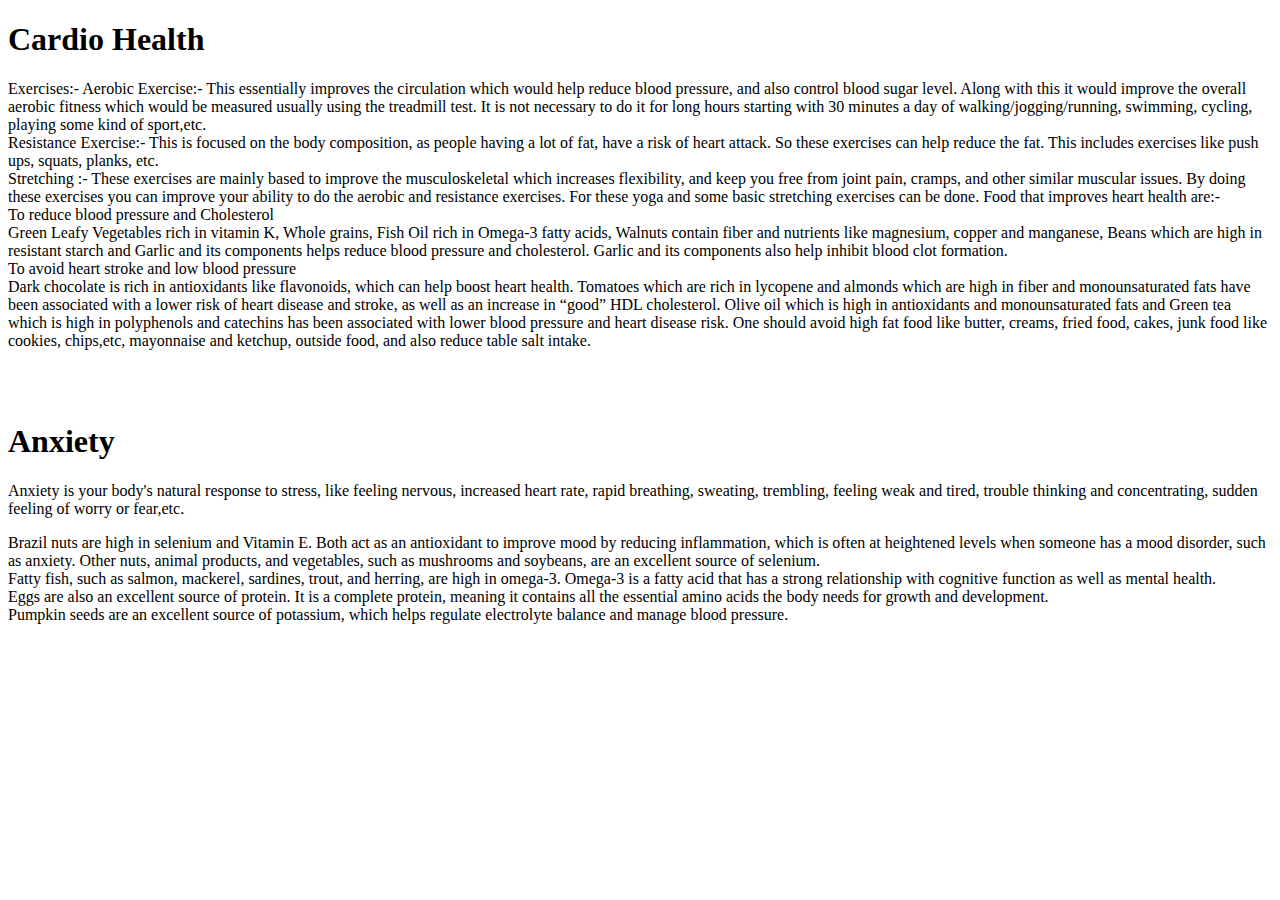
<file: Website CardioNeuro/diet.html>
<!DOCTYPE html>
<html>
<head>
	<title>Diet Recommendation System</title>
</head>
<body>
	<h1>Cardio Health</h1>
	<p>Exercises:-

Aerobic Exercise:- This essentially improves the circulation which would help reduce blood pressure, and also control blood sugar level. Along with this it would improve the overall aerobic fitness which would be measured usually using the treadmill test. It is not necessary to do it for long hours starting with 30 minutes a day of walking/jogging/running, swimming, cycling, playing some kind of sport,etc.<br>

Resistance Exercise:- This is focused on the body composition, as people having a lot of fat, have a risk of heart attack. So these exercises can help reduce the fat. This includes exercises like push ups, squats, planks, etc. <br>

Stretching :- These exercises are mainly based to improve the musculoskeletal which increases flexibility, and keep you free from joint pain, cramps, and other similar muscular issues. By doing these exercises you can improve your ability to do the aerobic and resistance exercises. For these yoga and some basic stretching exercises can be done.  
Food that improves heart health are:-<br>

To reduce blood pressure and Cholesterol<br>

Green Leafy Vegetables rich in vitamin K, Whole grains,  Fish Oil rich in Omega-3 fatty acids, Walnuts contain fiber and nutrients like magnesium, copper and manganese, Beans which are high in resistant starch and Garlic and its components helps reduce blood pressure and cholesterol. Garlic and its components also help inhibit blood clot formation.<br>

To avoid heart stroke and low blood pressure<br>

Dark chocolate is rich in antioxidants like flavonoids, which can help boost heart health.
Tomatoes which are rich in lycopene and almonds which are high in fiber and monounsaturated fats have been associated with a lower risk of heart disease and stroke, as well as an increase in “good” HDL cholesterol. Olive oil which is high in antioxidants and monounsaturated fats and Green tea which is high in polyphenols and catechins has been associated with lower blood pressure and heart disease risk. One should avoid high fat food like butter, creams, fried food, cakes, junk food like cookies, chips,etc, mayonnaise and ketchup, outside food, and also reduce table salt intake.
 
</p>

<br><br>
<h1>Anxiety</h1>
<p>Anxiety is your body's natural response to stress, like feeling nervous, increased heart rate, rapid breathing, sweating, trembling, feeling weak and tired, trouble thinking and concentrating, sudden feeling of worry or fear,etc.<br>
</p>
<p>Brazil nuts are high in selenium and Vitamin E. Both act as an antioxidant to improve mood by reducing inflammation, which is often at heightened levels when someone has a mood disorder, such as anxiety. Other nuts, animal products, and vegetables, such as mushrooms and soybeans, are an excellent source of selenium.<br>
Fatty fish, such as salmon, mackerel, sardines, trout, and herring, are high in omega-3. Omega-3 is a fatty acid that has a strong relationship with cognitive function as well as mental health.<br>

Eggs are also an excellent source of protein. It is a complete protein, meaning it contains all the essential amino acids the body needs for growth and development.<br>

Pumpkin seeds are an excellent source of potassium, which helps regulate electrolyte balance and manage blood pressure.<br>
</p>
</body>
</html>
</file>
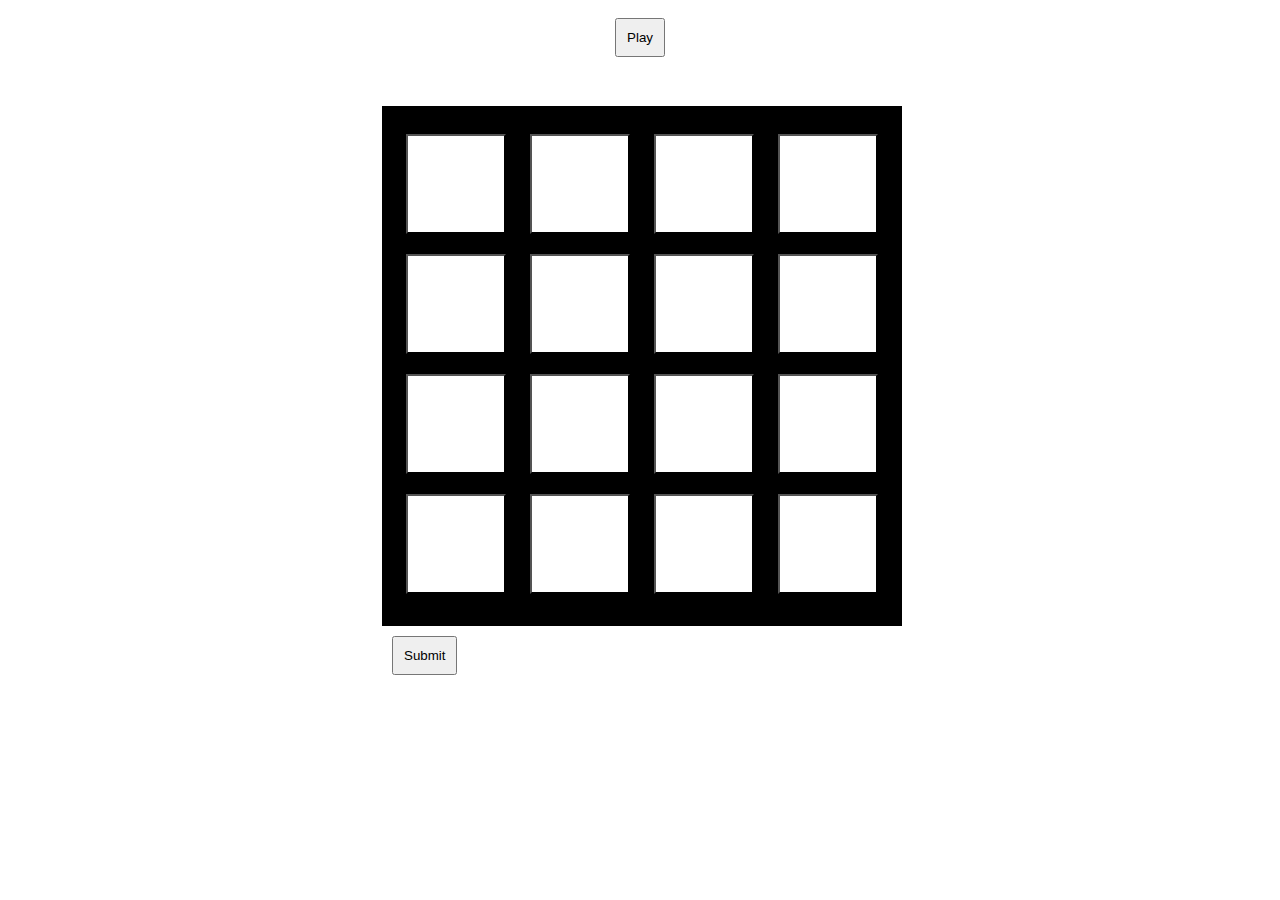
<file: Website CardioNeuro/game.html>
<!DOCTYPE html>
<html lang="en">
<head>
	<style type="text/css">
		
	</style>
	<script type="text/javascript">
		
		$(document).ready(function(){
			$("#play").click(function(){
				$("#original").fadeIn();
			    $("#game").show();
  			});
		});


		
		$(document).ready(function(){
			$("#submit").click(function(){
				$("#original").show();
			    $("#game").show();
  			});
		});

		function ChangeColor(obj)   {  
	     	if(document.getElementById(obj.id).style.background=="white"){
	        	  document.getElementById(obj.id).style.background="red";  
	     	}
	     	else{
	     		  document.getElementById(obj.id).style.background="white";  
	     	}
	    }
	    

	</script>
</head>
<center><body>
	<div>
	    <button id="play" type="button" style="padding: 10px; margin: 10px" onclick="document.getElementById('original').style.display='block';setTimeout(function () {document.getElementById('original').style.display='none'}, 5000); return false">Play</button>
	</div>
		
	</div>
	<div>
		<table><tr><td>
	<div id="original" style="display: none;">
		<img src="gameOriginal.png"><br>
	</div></td><td><br><br>
	<div id="game" style="background-color: black; width: 520px; height: 520px" align="center"><br>
		<button id="bt1" type="button" class="grid" style="background : white; width: 100px; height: 100px; margin: 10px" onclick="ChangeColor(this)"></button>
		<button id="bt2" type="button" class="grid" style="background : white; width: 100px; height: 100px; margin: 10px" onclick="ChangeColor(this)"></button>
		<button id="bt3" type="button" class="grid" style="background : white; width: 100px; height: 100px; margin: 10px" onclick="ChangeColor(this)"></button>
		<button id="bt4" type="button" class="grid" style="background : white; width: 100px; height: 100px; margin: 10px" onclick="ChangeColor(this)"></button><br>
		<button id="bt5" type="button" class="grid" style="background : white; width: 100px; height: 100px; margin: 10px" onclick="ChangeColor(this)"></button>
		<button id="bt6" type="button" class="grid" style="background : white; width: 100px; height: 100px; margin: 10px" onclick="ChangeColor(this)"></button>
		<button id="bt7" type="button" class="grid" style="background : white; width: 100px; height: 100px; margin: 10px" onclick="ChangeColor(this)"></button>
		<button id="bt8" type="button" class="grid" style="background : white; width: 100px; height: 100px; margin: 10px" onclick="ChangeColor(this)"></button><br>
		<button id="bt9" type="button" class="grid" style="background : white; width: 100px; height: 100px; margin: 10px" onclick="ChangeColor(this)"></button>
		<button id="bt10" type="button" class="grid" style="background : white; width: 100px; height: 100px; margin: 10px" onclick="ChangeColor(this)"></button>
		<button id="bt11" type="button" class="grid" style="background : white; width: 100px; height: 100px; margin: 10px" onclick="ChangeColor(this)"></button>
		<button id="bt12" type="button" class="grid" style="background : white; width: 100px; height: 100px; margin: 10px" onclick="ChangeColor(this)"></button><br>
		<button id="bt13" type="button" class="grid" style="background : white; width: 100px; height: 100px; margin: 10px" onclick="ChangeColor(this)"></button>
		<button id="bt14" type="button" class="grid" style="background : white; width: 100px; height: 100px; margin: 10px" onclick="ChangeColor(this)"></button>
		<button id="bt15" type="button" class="grid" style="background : white; width: 100px; height: 100px; margin: 10px" onclick="ChangeColor(this)"></button>
		<button id="bt16" type="button" class="grid" style="background : white; width: 100px; height: 100px; margin: 10px" onclick="ChangeColor(this)"></button><br>
	</div>
	<button type="button" style="padding: 10px; margin: 10px" onclick="document.getElementById('original').style.display='block'"> Submit </button>
	</td></tr></table></div>
</body></center>
</file>
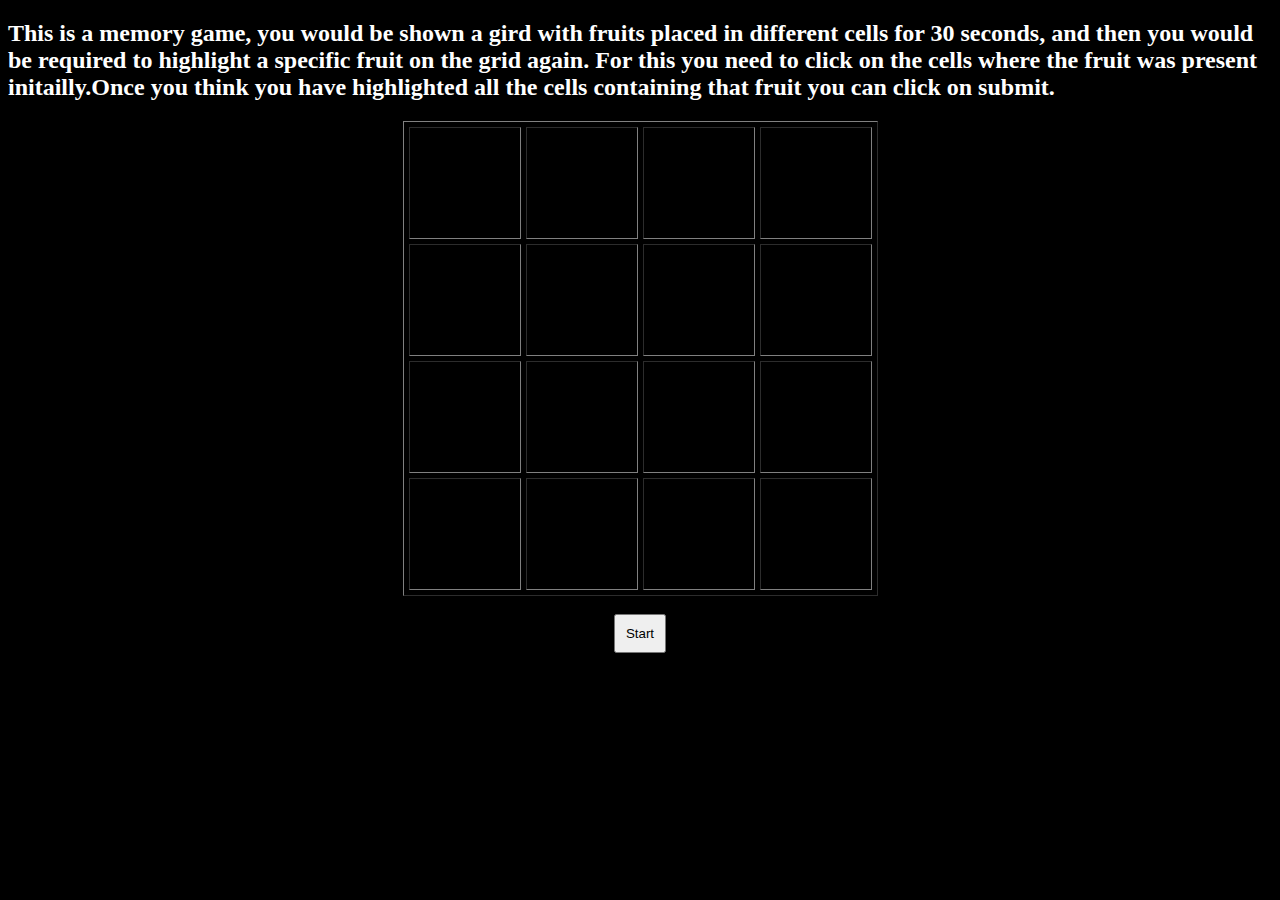
<file: Website CardioNeuro/game2.html>
<!DOCTYPE html>
<html lang="en">
<head>
	<style type="text/css">
		
	</style>
	<script type="text/javascript">
		
		$(document).ready(function(){
			$("#start").click(function(){
				$("td").fadeIn();
			    $("#img").show();
  			});
		});


		
		$(document).ready(function(){
			$("#submit").click(function(){

				$("#original").show();
			    $("#game").show();
  			});
		});

		function ChangeColor(obj)   {  
	     	if(document.getElementById(obj.id).style.background=="white"){
	        	  document.getElementById(obj.id).style.background="red";  
	     	}
	     	else{
	     		  document.getElementById(obj.id).style.background="white";  
	     	}
	    }

	    function getResult(){
	    	if(document.getElementById("bt2").style.background=="red" && document.getElementById("bt3").style.background=="red" && document.getElementById("bt6").style.background=="red" && document.getElementById("bt15").style.background=="red" && document.getElementById("bt1").style.background=="white" && document.getElementById("bt4").style.background=="white" && document.getElementById("bt5").style.background=="white" && document.getElementById("bt7").style.background=="white" && document.getElementById("bt8").style.background=="white" && document.getElementById("bt9").style.background=="white"  && document.getElementById("bt10").style.background=="white"  && document.getElementById("bt11").style.background=="white"  && document.getElementById("bt12").style.background=="white"  && document.getElementById("bt13").style.background=="white"  && document.getElementById("bt14").style.background=="white"  && document.getElementById("bt16").style.background=="white"  ){
	        	 alert("Correct!");  
	     	}
	     	else{
	     		alert("Try Again!");
	     	}
	    }

	</script>
</head>



<body style="background-color:black;">
    <h2 style="color:white;">This is a memory game, you would be shown a gird with fruits placed in different cells for 30 seconds, and then you would be required to highlight a specific fruit on the grid again. For this you need to click on the cells where the fruit was present initailly.Once you think you have highlighted all the cells containing that fruit you can click on submit.</h2>
    <table align="center" id="initial" border="block white 2px" cellpadding="5px" cellspacing="5px">
		<tr>
			<td></td>
			<td></td>
			<td></td>
			<td></td>
		</tr>
		<tr>
			<td></td>
			<td></td>
			<td></td>
			<td></td>
		</tr>
		<tr>
			<td></td>
			<td></td>
			<td></td>
			<td></td>
		</tr>
		<tr>
			<td></td>
			<td></td>
			<td></td>
			<td></td>
		</tr>
	</table>

	<table align="center" id="board" border="block white 2px" cellpadding="5px" cellspacing="5px" style="display: none; width: 450px; height: 475px;">
		<tr>
			<td><img src="banana.jpg.png" style="width: 90px;" /></td>
			<td><img src="apple.jpg.png" style="width: 90px;"/></td>
			<td><img src="apple.jpg.png" style="width: 90px;"/></td>
			<td><img src="banana.jpg.png" style="width: 90px;"/></td>
		</tr>
		<tr>
			<td><img src="grapes.jpg.png" style="width: 90px;"/></td>
			<td><img src="apple.jpg.png" style="width: 90px;"/></td>
			<td><img src="banana.jpg.png" style="width: 90px;"/></td>
			<td><img src="strawberry.jpg.png" style="width: 90px;"/></td>
		</tr>
		<tr>
			<td><img src="cherry.jpg.png" style="width: 90px;"/></td>
			<td><img src="cherry.jpg.png" style="width: 90px;"/></td>
			<td><img src="gapple.jpg.png" style="width: 90px;"/></td>
			<td><img src="orange.jpg.png" style="width: 90px;"/></td>
		</tr>
		<tr>
			<td><img src="banana.jpg.png" style="width: 90px;"/></td>
			<td><img src="cherry.jpg.png" style="width: 90px;"/></td>
			<td><img src="apple.jpg.png" style="width: 90px;"/></td>
			<td><img src="banana.jpg.png" style="width: 90px;"/></td>
		</tr>
	</table>
    		<h2 id="ques" style="display: none; color:white;"> Click the cells where apples were placed</h2>
    		<center>
	<div id="result" style="background-color: black; width: 520px; height: 520px;display: none;" align="center" ><br>
		<button id="bt1" type="button" class="grid" style="background : white; width: 100px; height: 100px; margin: 10px" onclick="ChangeColor(this)"></button>
		<button id="bt2" type="button" class="grid" style="background : white; width: 100px; height: 100px; margin: 10px" onclick="ChangeColor(this)"></button>
		<button id="bt3" type="button" class="grid" style="background : white; width: 100px; height: 100px; margin: 10px" onclick="ChangeColor(this)"></button>
		<button id="bt4" type="button" class="grid" style="background : white; width: 100px; height: 100px; margin: 10px" onclick="ChangeColor(this)"></button><br>
		<button id="bt5" type="button" class="grid" style="background : white; width: 100px; height: 100px; margin: 10px" onclick="ChangeColor(this)"></button>
		<button id="bt6" type="button" class="grid" style="background : white; width: 100px; height: 100px; margin: 10px" onclick="ChangeColor(this)"></button>
		<button id="bt7" type="button" class="grid" style="background : white; width: 100px; height: 100px; margin: 10px" onclick="ChangeColor(this)"></button>
		<button id="bt8" type="button" class="grid" style="background : white; width: 100px; height: 100px; margin: 10px" onclick="ChangeColor(this)"></button><br>
		<button id="bt9" type="button" class="grid" style="background : white; width: 100px; height: 100px; margin: 10px" onclick="ChangeColor(this)"></button>
		<button id="bt10" type="button" class="grid" style="background : white; width: 100px; height: 100px; margin: 10px" onclick="ChangeColor(this)"></button>
		<button id="bt11" type="button" class="grid" style="background : white; width: 100px; height: 100px; margin: 10px" onclick="ChangeColor(this)"></button>
		<button id="bt12" type="button" class="grid" style="background : white; width: 100px; height: 100px; margin: 10px" onclick="ChangeColor(this)"></button><br>
		<button id="bt13" type="button" class="grid" style="background : white; width: 100px; height: 100px; margin: 10px" onclick="ChangeColor(this)"></button>
		<button id="bt14" type="button" class="grid" style="background : white; width: 100px; height: 100px; margin: 10px" onclick="ChangeColor(this)"></button>
		<button id="bt15" type="button" class="grid" style="background : white; width: 100px; height: 100px; margin: 10px" onclick="ChangeColor(this)"></button>
		<button id="bt16" type="button" class="grid" style="background : white; width: 100px; height: 100px; margin: 10px" onclick="ChangeColor(this)"></button><br>
	</div></center>

	<br><center><button id="start" type="button" style="padding: 10px; " onclick="getElementById('board').style.display='block';getElementById('initial').style.display='none'; setTimeout(function () {document.getElementById('board').style.display='none';document.getElementById('result').style.display='block';document.getElementById('start').style.display='none';document.getElementById('submit').style.display='block';document.getElementById('ques').style.display='block';}, 10000); return false">Start</button></center>
     
     <center><button type="button" id='submit' style="padding: 10px; margin: 10px;display: none;" onclick="getResult()"> Submit </button></center>

	
</body>
<style type="text/css">
	td{
		width: 100px; 
		height: 100px;
	}
</style>
</file>
